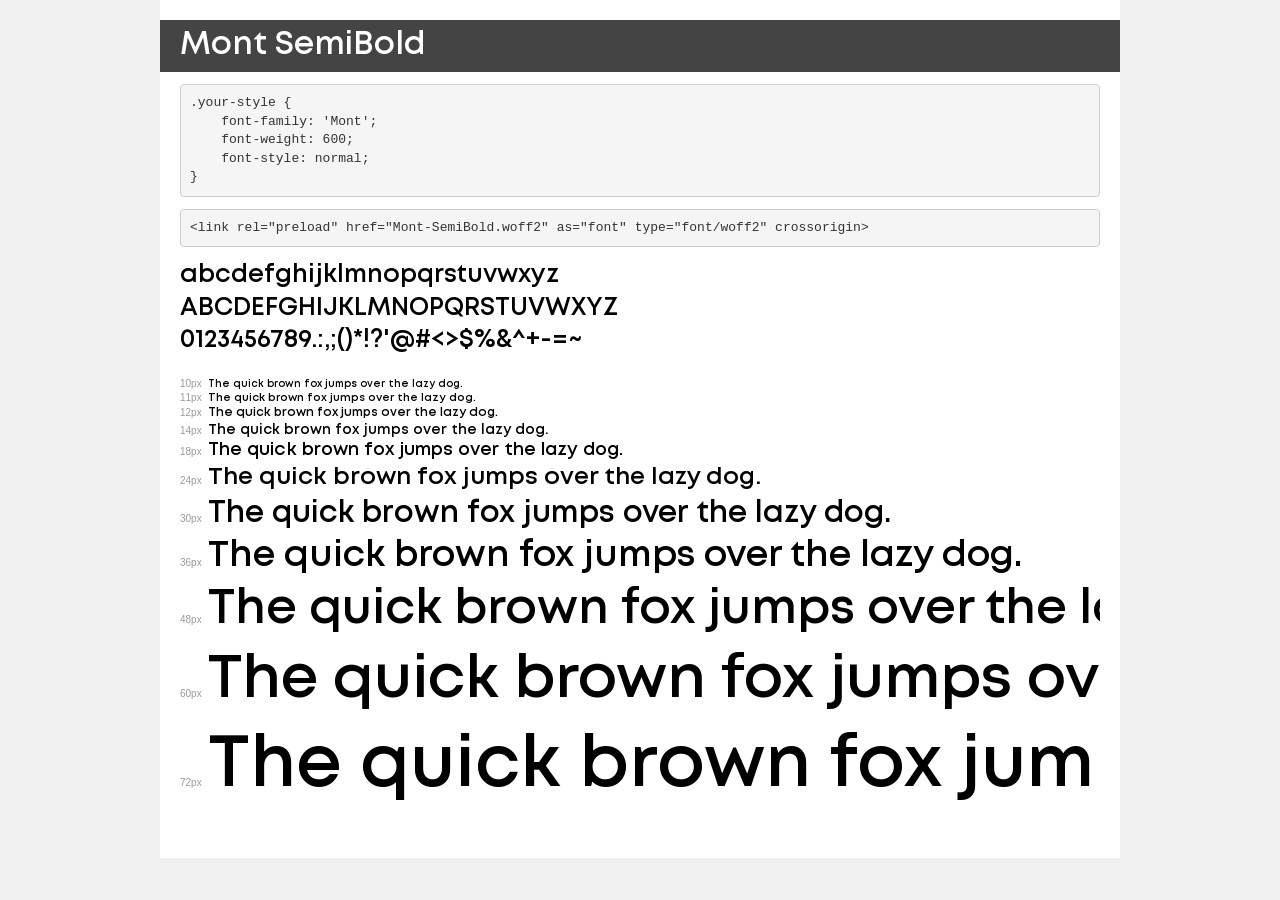
<file: fonts/demo.html>
<!DOCTYPE html>
<html lang="en">
<head>
    <meta charset="utf-8">
    <meta http-equiv="X-UA-Compatible" content="IE=edge">
    <meta name="viewport" content="width=device-width, initial-scale=1">
    <meta name="robots" content="noindex, noarchive">
    <meta name="format-detection" content="telephone=no">
    <title>Transfonter demo</title>
    <link href="stylesheet.css" rel="stylesheet">
    <style>
        /*
        http://meyerweb.com/eric/tools/css/reset/
        v2.0 | 20110126
        License: none (public domain)
        */
        html, body, div, span, applet, object, iframe,
        h1, h2, h3, h4, h5, h6, p, blockquote, pre,
        a, abbr, acronym, address, big, cite, code,
        del, dfn, em, img, ins, kbd, q, s, samp,
        small, strike, strong, sub, sup, tt, var,
        b, u, i, center,
        dl, dt, dd, ol, ul, li,
        fieldset, form, label, legend,
        table, caption, tbody, tfoot, thead, tr, th, td,
        article, aside, canvas, details, embed,
        figure, figcaption, footer, header, hgroup,
        menu, nav, output, ruby, section, summary,
        time, mark, audio, video {
            margin: 0;
            padding: 0;
            border: 0;
            font-size: 100%;
            font: inherit;
            vertical-align: baseline;
        }
        /* HTML5 display-role reset for older browsers */
        article, aside, details, figcaption, figure,
        footer, header, hgroup, menu, nav, section {
            display: block;
        }
        body {
            line-height: 1;
        }
        ol, ul {
            list-style: none;
        }
        blockquote, q {
            quotes: none;
        }
        blockquote:before, blockquote:after,
        q:before, q:after {
            content: '';
            content: none;
        }
        table {
            border-collapse: collapse;
            border-spacing: 0;
        }
        /* demo styles */
        body {
            background: #f0f0f0;
            color: #000;
        }
        .page {
            background: #fff;
            width: 920px;
            margin: 0 auto;
            padding: 20px 20px 0 20px;
            overflow: hidden;
        }
        .font-container {
            overflow-x: auto;
            overflow-y: hidden;
            margin-bottom: 40px;
            line-height: 1.3;
            white-space: nowrap;
            padding-bottom: 5px;
        }
        h1 {
            position: relative;
            background: #444;
            font-size: 32px;
            color: #fff;
            padding: 10px 20px;
            margin: 0 -20px 12px -20px;
        }
        .letters {
            font-size: 25px;
            margin-bottom: 20px;
        }
        .s10:before {
            content: '10px';
        }
        .s11:before {
            content: '11px';
        }
        .s12:before {
            content: '12px';
        }
        .s14:before {
            content: '14px';
        }
        .s18:before {
            content: '18px';
        }
        .s24:before {
            content: '24px';
        }
        .s30:before {
            content: '30px';
        }
        .s36:before {
            content: '36px';
        }
        .s48:before {
            content: '48px';
        }
        .s60:before {
            content: '60px';
        }
        .s72:before {
            content: '72px';
        }
        .s10:before, .s11:before, .s12:before, .s14:before,
        .s18:before, .s24:before, .s30:before, .s36:before,
        .s48:before, .s60:before, .s72:before {
            font-family: Arial, sans-serif;
            font-size: 10px;
            font-weight: normal;
            font-style: normal;
            color: #999;
            padding-right: 6px;
        }
        pre {
            display: block;
            padding: 9px;
            margin: 0 0 12px;
            font-family: Monaco, Menlo, Consolas, "Courier New", monospace;
            font-size: 13px;
            line-height: 1.428571429;
            color: #333;
            font-weight: normal;
            font-style: normal;
            background-color: #f5f5f5;
            border: 1px solid #ccc;
            overflow-x: auto;
            border-radius: 4px;
        }
        /* responsive */
        @media (max-width: 959px) {
            .page {
                width: auto;
                margin: 0;
            }
        }
    </style>
</head>
<body>
<div class="page">
    <div class="demo">
        <h1 style="font-family: 'Mont'; font-weight: 600; font-style: normal;">Mont SemiBold</h1>
        <pre title="Usage">.your-style {
    font-family: 'Mont';
    font-weight: 600;
    font-style: normal;
}</pre>
        <pre title="Preload (optional)">
&lt;link rel=&quot;preload&quot; href=&quot;Mont-SemiBold.woff2&quot; as=&quot;font&quot; type=&quot;font/woff2&quot; crossorigin&gt;</pre>
        <div class="font-container" style="font-family: 'Mont'; font-weight: 600; font-style: normal;">
            <p class="letters">
                abcdefghijklmnopqrstuvwxyz<br>
ABCDEFGHIJKLMNOPQRSTUVWXYZ<br>
                0123456789.:,;()*!?'@#&lt;&gt;$%&^+-=~
            </p>
            <p class="s10" style="font-size: 10px;">The quick brown fox jumps over the lazy dog.</p>
            <p class="s11" style="font-size: 11px;">The quick brown fox jumps over the lazy dog.</p>
            <p class="s12" style="font-size: 12px;">The quick brown fox jumps over the lazy dog.</p>
            <p class="s14" style="font-size: 14px;">The quick brown fox jumps over the lazy dog.</p>
            <p class="s18" style="font-size: 18px;">The quick brown fox jumps over the lazy dog.</p>
            <p class="s24" style="font-size: 24px;">The quick brown fox jumps over the lazy dog.</p>
            <p class="s30" style="font-size: 30px;">The quick brown fox jumps over the lazy dog.</p>
            <p class="s36" style="font-size: 36px;">The quick brown fox jumps over the lazy dog.</p>
            <p class="s48" style="font-size: 48px;">The quick brown fox jumps over the lazy dog.</p>
            <p class="s60" style="font-size: 60px;">The quick brown fox jumps over the lazy dog.</p>
            <p class="s72" style="font-size: 72px;">The quick brown fox jumps over the lazy dog.</p>
        </div>
    </div>

</div>
</body>
</html>
</file>
<file: fonts/stylesheet.css>
@font-face {
    font-family: 'Mont';
    src: url('Mont-SemiBold.woff2') format('woff2'),
        url('Mont-SemiBold.woff') format('woff');
    font-weight: 600;
    font-style: normal;
    font-display: swap;
}
</file>
